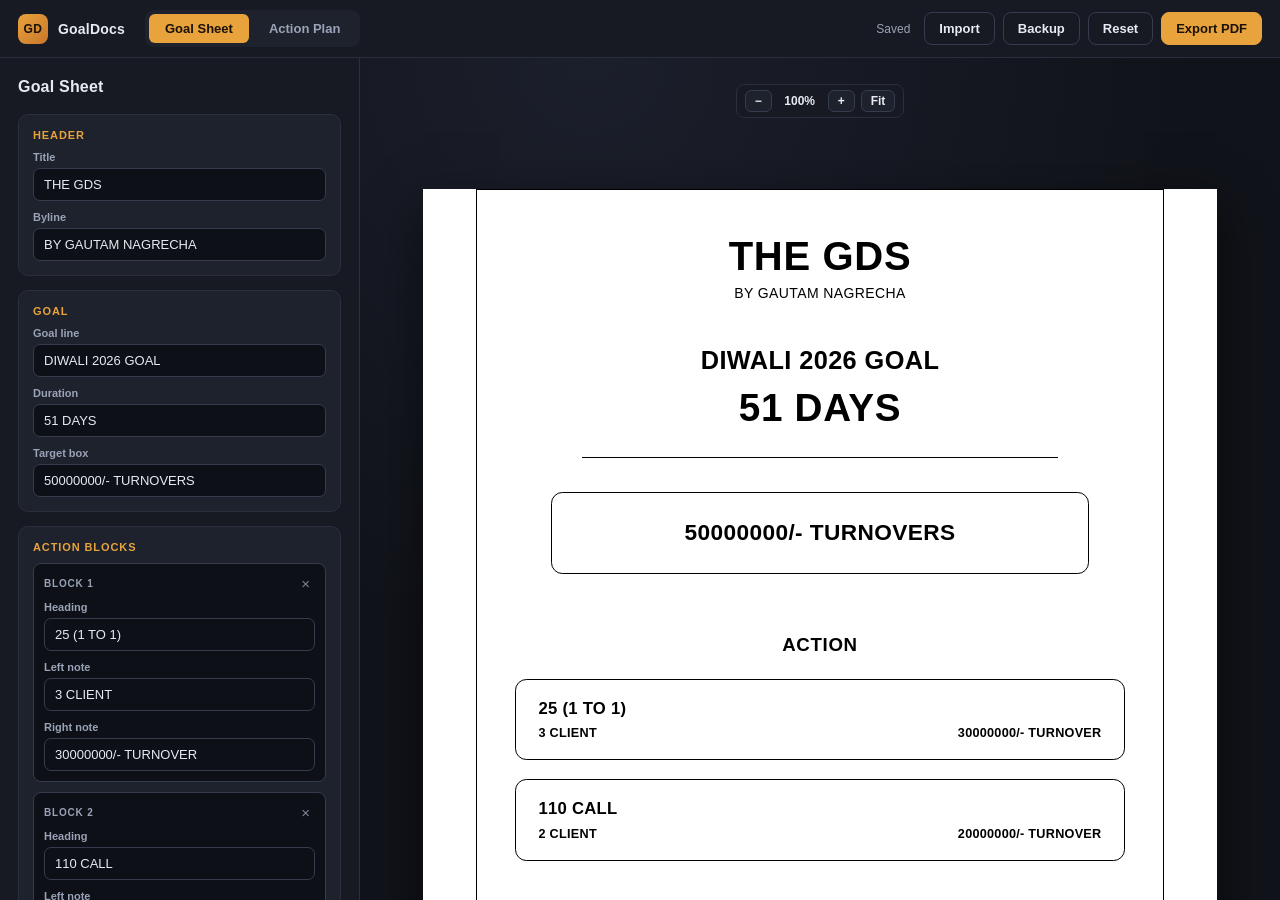
<file: index.html>
<!DOCTYPE html>
<html lang="en">
<head>
<meta charset="utf-8">
<meta name="viewport" content="width=device-width, initial-scale=1">
<title>GoalDocs — Goal Sheet &amp; Action Plan</title>
<link rel="stylesheet" href="style.css">
</head>
<body>

<!-- ===================== TOP BAR ===================== -->
<header class="topbar no-print">
  <div class="brand">
    <span class="brand-mark">GD</span>
    <span class="brand-text">GoalDocs</span>
  </div>

  <nav class="tabs" role="tablist">
    <button class="tab active" data-doc="goal" role="tab">Goal Sheet</button>
    <button class="tab" data-doc="plan" role="tab">Action Plan</button>
  </nav>

  <div class="topbar-actions">
    <span class="save-hint" id="saveHint">Saved</span>
    <button class="btn btn-ghost" id="btnLoad">Import</button>
    <button class="btn btn-ghost" id="btnSave">Backup</button>
    <button class="btn btn-ghost" id="btnReset">Reset</button>
    <button class="btn btn-primary" id="btnPdf">Export PDF</button>
    <input type="file" id="fileInput" accept="application/json" hidden>
  </div>
</header>

<main class="workspace">

  <!-- ===================== EDITOR PANEL ===================== -->
  <aside class="panel no-print" id="panel">

    <!-- ---------- GOAL SHEET FORM ---------- -->
    <section class="form" id="form-goal">
      <h2 class="panel-title">Goal Sheet</h2>

      <div class="field-group">
        <div class="group-label">Header</div>
        <label>Title <input type="text" data-bind="g.title" placeholder="THE GDS"></label>
        <label>Byline <input type="text" data-bind="g.byline" placeholder="BY GAUTAM NAGRECHA"></label>
      </div>

      <div class="field-group">
        <div class="group-label">Goal</div>
        <label>Goal line <input type="text" data-bind="g.goalLine" placeholder="DIWALI 2026 GOAL"></label>
        <label>Duration <input type="text" data-bind="g.duration" placeholder="51 DAYS"></label>
        <label>Target box <input type="text" data-bind="g.target" placeholder="50000000/- TURNOVERS"></label>
      </div>

      <div class="field-group">
        <div class="group-label">Action blocks</div>
        <div id="blockList" class="repeat-list"></div>
        <button class="btn btn-add" id="addBlock">+ Add action block</button>
      </div>

      <div class="field-group">
        <div class="group-label">Footer</div>
        <label>Footer quote <input type="text" data-bind="g.footer" placeholder="IF THERE IS A WILL, THERE IS A WAY."></label>
      </div>
    </section>

    <!-- ---------- ACTION PLAN FORM ---------- -->
    <section class="form hidden" id="form-plan">
      <h2 class="panel-title">Action Plan</h2>

      <div class="field-group">
        <div class="group-label">Header</div>
        <label>Title <input type="text" data-bind="p.title" placeholder="ACTION PLAN FOR GOAL"></label>
        <label>Subtitle <input type="text" data-bind="p.subtitle" placeholder="31 OCTOBER 2026"></label>
        <label>Goal label <input type="text" data-bind="p.goalLabel" placeholder="GOAL"></label>
        <label>Goal value <input type="text" data-bind="p.goalValue" placeholder="e.g. 50000000/- TURNOVER"></label>
        <label>Action label <input type="text" data-bind="p.actionLabel" placeholder="ACTION"></label>
      </div>

      <div class="field-group">
        <div class="group-label">Column headings</div>
        <div class="row-3">
          <label>No. <input type="text" data-bind="p.colNo" placeholder="NO."></label>
          <label>Task <input type="text" data-bind="p.colTask" placeholder="TASK"></label>
          <label>Date <input type="text" data-bind="p.colDate" placeholder="COMPLETE DATE"></label>
        </div>
      </div>

      <div class="field-group">
        <div class="group-label">
          Rows
          <span class="group-hint">Type directly in the sheet too</span>
        </div>
        <div class="row-tools">
          <label class="inline">Row count
            <input type="number" id="rowCount" min="1" max="60" value="25">
          </label>
          <button class="btn btn-add" id="addRow">+ Add row</button>
          <button class="btn btn-add" id="fillDefault">Fill "1 TO 1"</button>
        </div>
        <div id="rowList" class="repeat-list rows"></div>
      </div>
    </section>
  </aside>

  <!-- ===================== PREVIEW ===================== -->
  <div class="preview" id="preview">
    <div class="zoom-bar no-print">
      <button class="zbtn" id="zoomOut">−</button>
      <span id="zoomLabel">100%</span>
      <button class="zbtn" id="zoomIn">+</button>
      <button class="zbtn" id="zoomFit">Fit</button>
    </div>

    <div class="paper-scaler" id="scaler">

      <!-- ---------- SHEET: GOAL ---------- -->
      <article class="sheet" id="sheet-goal">
        <div class="sheet-frame">
          <div class="gs-head">
            <h1 class="gs-title" contenteditable="true" data-edit="g.title">THE GDS</h1>
            <p class="gs-byline" contenteditable="true" data-edit="g.byline">BY GAUTAM NAGRECHA</p>
          </div>

          <div class="gs-goal">
            <h2 class="gs-goalline" contenteditable="true" data-edit="g.goalLine">DIWALI 2026 GOAL</h2>
            <div class="gs-duration" contenteditable="true" data-edit="g.duration">51 DAYS</div>
          </div>

          <hr class="gs-rule">

          <div class="gs-target" contenteditable="true" data-edit="g.target">50000000/- TURNOVERS</div>

          <div class="gs-action-label" contenteditable="true" data-edit="g.actionLabel">ACTION</div>

          <div class="gs-blocks" id="sheetBlocks"></div>

          <div class="gs-foot">
            <hr class="gs-foot-rule">
            <div class="gs-quote" contenteditable="true" data-edit="g.footer">IF THERE IS A WILL, THERE IS A WAY.</div>
          </div>
        </div>
      </article>

      <!-- ---------- SHEET: PLAN ---------- -->
      <article class="sheet hidden" id="sheet-plan">
        <div class="sheet-pad">
          <h1 class="ap-title" contenteditable="true" data-edit="p.title">ACTION PLAN FOR GOAL</h1>
          <p class="ap-subtitle" contenteditable="true" data-edit="p.subtitle">31 OCTOBER 2026</p>

          <div class="ap-meta">
            <span class="ap-label" contenteditable="true" data-edit="p.goalLabel">GOAL</span>
            <span class="ap-value" contenteditable="true" data-edit="p.goalValue"></span>
          </div>

          <div class="ap-meta ap-meta-action">
            <span class="ap-label" contenteditable="true" data-edit="p.actionLabel">ACTION</span>
          </div>

          <table class="ap-table">
            <thead>
              <tr>
                <th class="c-no" contenteditable="true" data-edit="p.colNo">NO.</th>
                <th class="c-task" contenteditable="true" data-edit="p.colTask">TASK</th>
                <th class="c-date" contenteditable="true" data-edit="p.colDate">COMPLETE DATE</th>
              </tr>
            </thead>
            <tbody id="sheetRows"></tbody>
          </table>
        </div>
      </article>

    </div>
  </div>
</main>

<script src="app.js"></script>
</body>
</html>
</file>
<file: style.css>
/* ==========================================================
   GoalDocs — Goal Sheet & Action Plan
   Screen UI is dark & modern; the sheets themselves stay
   print-exact A4 (black on white) so PDF output matches the
   original templates.
   ========================================================== */

:root{
  --bg:#11131a;
  --bg-2:#171a23;
  --bg-3:#1e222d;
  --line:#2a2f3d;
  --line-2:#353c4d;
  --text:#e7eaf1;
  --muted:#9aa3b7;
  --accent:#e8a33d;
  --accent-2:#f4c46a;
  --radius:10px;
  --sheet-w:210mm;
  --sheet-h:297mm;
}

*{box-sizing:border-box;}

html,body{height:100%;}

body{
  margin:0;
  background:var(--bg);
  color:var(--text);
  font-family:"Inter",-apple-system,BlinkMacSystemFont,"Segoe UI",Roboto,Helvetica,Arial,sans-serif;
  font-size:14px;
  -webkit-font-smoothing:antialiased;
}

.hidden{display:none !important;}

/* ---------------------- TOP BAR ---------------------- */
.topbar{
  height:58px;
  display:flex;
  align-items:center;
  gap:20px;
  padding:0 18px;
  background:var(--bg-2);
  border-bottom:1px solid var(--line);
  position:sticky;
  top:0;
  z-index:30;
}

.brand{display:flex;align-items:center;gap:10px;}
.brand-mark{
  width:30px;height:30px;border-radius:8px;
  background:linear-gradient(135deg,var(--accent),#c9762a);
  color:#1a1206;font-weight:800;font-size:12px;
  display:grid;place-items:center;letter-spacing:.5px;
}
.brand-text{font-weight:700;letter-spacing:.2px;}

.tabs{display:flex;gap:4px;background:var(--bg-3);padding:4px;border-radius:9px;}
.tab{
  appearance:none;border:0;cursor:pointer;
  background:transparent;color:var(--muted);
  font:inherit;font-weight:600;font-size:13px;
  padding:7px 16px;border-radius:6px;
  transition:background .15s,color .15s;
}
.tab:hover{color:var(--text);}
.tab.active{background:var(--accent);color:#1a1206;}

.topbar-actions{margin-left:auto;display:flex;align-items:center;gap:8px;}

.save-hint{
  font-size:12px;color:var(--muted);margin-right:6px;
  opacity:0;transition:opacity .3s;
}
.save-hint.show{opacity:1;}

.btn{
  appearance:none;cursor:pointer;font:inherit;font-weight:600;font-size:13px;
  padding:8px 14px;border-radius:8px;border:1px solid var(--line-2);
  background:var(--bg-3);color:var(--text);
  transition:border-color .15s,background .15s,transform .05s;
}
.btn:hover{border-color:#4a5468;background:#242938;}
.btn:active{transform:translateY(1px);}
.btn-primary{
  background:var(--accent);border-color:var(--accent);color:#1a1206;
}
.btn-primary:hover{background:var(--accent-2);border-color:var(--accent-2);}
.btn-ghost{background:transparent;}
.btn-add{
  width:100%;margin-top:8px;background:transparent;
  border:1px dashed var(--line-2);color:var(--muted);font-size:12px;padding:8px;
}
.btn-add:hover{color:var(--accent);border-color:var(--accent);background:transparent;}

/* ---------------------- LAYOUT ---------------------- */
.workspace{
  display:flex;
  height:calc(100vh - 58px);
  overflow:hidden;
}

/* ---------------------- PANEL ---------------------- */
.panel{
  width:360px;
  flex:0 0 360px;
  background:var(--bg-2);
  border-right:1px solid var(--line);
  overflow-y:auto;
  padding:20px 18px 60px;
}

.panel-title{
  margin:0 0 18px;font-size:16px;font-weight:700;letter-spacing:.2px;
}

.field-group{
  border:1px solid var(--line);
  border-radius:var(--radius);
  padding:14px;
  margin-bottom:14px;
  background:var(--bg-3);
}
.group-label{
  font-size:11px;font-weight:700;letter-spacing:.9px;text-transform:uppercase;
  color:var(--accent);margin-bottom:10px;
  display:flex;justify-content:space-between;align-items:baseline;gap:8px;
}
.group-hint{
  font-size:10px;font-weight:500;letter-spacing:0;text-transform:none;color:var(--muted);
}

label{display:block;font-size:11px;color:var(--muted);margin-bottom:10px;font-weight:600;}
label:last-child{margin-bottom:0;}
label.inline{display:flex;align-items:center;gap:8px;margin:0;white-space:nowrap;}

input[type=text],input[type=number],input[type=date]{
  display:block;width:100%;margin-top:5px;
  background:#0e1017;color:var(--text);
  border:1px solid var(--line-2);border-radius:7px;
  padding:8px 10px;font:inherit;font-size:13px;font-weight:500;
  transition:border-color .15s;
}
label.inline input{margin-top:0;width:70px;}
input:focus{outline:none;border-color:var(--accent);}
input::placeholder{color:#5b6478;}

.row-3{display:grid;grid-template-columns:60px 1fr 1fr;gap:8px;}
.row-3 label{margin:0;}
.row-tools{display:flex;align-items:center;gap:8px;margin-bottom:12px;flex-wrap:wrap;}
.row-tools .btn-add{width:auto;margin:0;padding:7px 10px;}

.repeat-list{display:flex;flex-direction:column;gap:10px;}

.repeat-item{
  border:1px solid var(--line-2);border-radius:8px;padding:10px;
  background:#0e1017;position:relative;
}
.repeat-head{
  display:flex;justify-content:space-between;align-items:center;
  font-size:10px;font-weight:700;letter-spacing:.8px;text-transform:uppercase;
  color:var(--muted);margin-bottom:8px;
}
.del{
  appearance:none;border:0;background:transparent;cursor:pointer;
  color:#7c8598;font-size:15px;line-height:1;padding:2px 5px;border-radius:5px;
}
.del:hover{color:#ff6b6b;background:rgba(255,107,107,.1);}

.repeat-list.rows{gap:6px;max-height:none;}
.row-item{
  display:grid;grid-template-columns:26px 1fr 116px 24px;
  gap:6px;align-items:center;
}
.row-item .rn{
  font-size:11px;color:var(--muted);text-align:right;font-weight:700;
}
.row-item input{margin-top:0;padding:6px 8px;font-size:12px;}

/* ---------------------- PREVIEW ---------------------- */
.preview{
  flex:1;
  overflow:auto;
  background:
    radial-gradient(circle at 25% 0%, #1b1f2b 0%, transparent 55%),
    var(--bg);
  padding:26px 26px 60px;
  display:flex;
  flex-direction:column;
  align-items:center;
}

.zoom-bar{
  display:flex;align-items:center;gap:6px;margin-bottom:18px;
  background:var(--bg-2);border:1px solid var(--line);
  border-radius:8px;padding:5px 8px;
  font-size:12px;color:var(--muted);
  position:sticky;top:0;z-index:10;
}
.zbtn{
  appearance:none;border:1px solid var(--line-2);background:var(--bg-3);
  color:var(--text);cursor:pointer;font:inherit;font-size:12px;font-weight:600;
  border-radius:6px;padding:3px 9px;
}
.zbtn:hover{border-color:var(--accent);color:var(--accent);}
#zoomLabel{min-width:44px;text-align:center;font-weight:600;color:var(--text);}

.paper-scaler{
  transform-origin:top center;
}

/* ---------------------- THE SHEET (A4) ---------------------- */
.sheet{
  width:var(--sheet-w);
  min-height:var(--sheet-h);
  background:#fff;
  color:#000;
  font-family:Arial,Helvetica,"Liberation Sans",sans-serif;
  box-shadow:0 18px 50px rgba(0,0,0,.55);
  position:relative;
}

/* editable text: subtle affordance on screen only */
[contenteditable]{outline:none;}
[contenteditable]:hover{background:rgba(232,163,61,.10);}
[contenteditable]:focus{background:rgba(232,163,61,.18);}
[contenteditable]:empty::before{
  content:attr(data-ph);
  color:#b9b9b9;
  font-weight:inherit;
}

/* ===== GOAL SHEET ===== */
.sheet-frame{
  margin:14mm;
  border:1.1pt solid #000;
  min-height:calc(var(--sheet-h) - 28mm);
  padding:12mm 10mm 8mm;
  display:flex;
  flex-direction:column;
}

.gs-head{text-align:center;}
.gs-title{
  margin:0;font-size:30pt;font-weight:700;letter-spacing:.5pt;line-height:1.05;
}
.gs-byline{
  margin:2mm 0 0;font-size:10.5pt;font-weight:400;letter-spacing:.3pt;
}

.gs-goal{text-align:center;margin-top:12mm;}
.gs-goalline{
  margin:0;font-size:19pt;font-weight:700;letter-spacing:.3pt;
}
.gs-duration{
  margin-top:3mm;font-size:29pt;font-weight:700;letter-spacing:.5pt;
}

.gs-rule{
  border:0;border-top:1.1pt solid #000;
  width:78%;margin:7mm auto 0;
}

.gs-target{
  margin:9mm auto 0;
  width:88%;
  border:1.1pt solid #000;
  border-radius:3mm;
  text-align:center;
  font-size:17pt;font-weight:700;letter-spacing:.3pt;
  padding:7mm 5mm;
}

.gs-action-label{
  text-align:center;
  margin-top:16mm;
  font-size:14pt;font-weight:700;letter-spacing:.5pt;
}

.gs-blocks{
  margin-top:6mm;
  display:flex;
  flex-direction:column;
  gap:5mm;
}

.gs-block{
  border:1.1pt solid #000;
  border-radius:3mm;
  padding:5mm 6mm;
}
.gs-block-top{
  font-size:12.5pt;font-weight:700;letter-spacing:.2pt;
  margin-bottom:2mm;
}
.gs-block-bot{
  display:flex;justify-content:space-between;align-items:baseline;gap:6mm;
  font-size:9.5pt;font-weight:700;letter-spacing:.2pt;
}
.gs-block-bot .right{text-align:right;}

.gs-foot{margin-top:auto;padding-top:10mm;}
.gs-foot-rule{
  border:0;border-top:1.1pt solid #000;
  width:66%;margin:0 auto 3mm;
}
.gs-quote{
  text-align:center;
  font-size:9.5pt;font-weight:700;font-style:italic;letter-spacing:.2pt;
}

/* ===== ACTION PLAN ===== */
.sheet-pad{padding:16mm 14mm;}

.ap-title{
  margin:0;text-align:center;
  font-size:19pt;font-weight:700;letter-spacing:.3pt;
}
.ap-subtitle{
  margin:3mm 0 0;text-align:center;
  font-size:13pt;font-weight:700;letter-spacing:.3pt;
}

.ap-meta{
  margin-top:9mm;
  display:flex;align-items:baseline;gap:4mm;
  font-size:11pt;font-weight:700;letter-spacing:.3pt;
}
.ap-meta-action{margin-top:6mm;margin-bottom:3mm;}
.ap-meta .ap-value{font-weight:400;flex:1;min-height:1em;}

.ap-table{
  width:100%;
  border-collapse:collapse;
  table-layout:fixed;
}
.ap-table th,.ap-table td{
  border:.85pt solid #000;
  padding:0;
}
.ap-table th{
  font-size:9.5pt;font-weight:700;letter-spacing:.3pt;
  text-align:center;
  padding:1.4mm 1mm;
}
.ap-table .c-no{width:16mm;}
.ap-table .c-date{width:40mm;}

.ap-table td{height:8.2mm;vertical-align:middle;}
.ap-table td.t-no{
  text-align:right;padding:0 2mm;
  font-size:9.5pt;font-weight:400;
}
.ap-table td.t-task,.ap-table td.t-date{
  padding:0 2mm;
  font-size:9.5pt;font-weight:700;
}
.ap-table td.t-date{text-align:center;font-weight:400;}

/* ---------------------- PRINT / PDF ---------------------- */
@page{
  size:A4;
  margin:0;
}

@media print{
  html,body{
    height:auto;background:#fff;color:#000;
  }
  .no-print{display:none !important;}
  .workspace{display:block;height:auto;overflow:visible;}
  .preview{
    padding:0 !important;margin:0;background:#fff;display:block;overflow:visible;
  }
  .paper-scaler{transform:none !important;}
  .sheet{
    width:210mm;
    height:auto;
    min-height:0;
    box-shadow:none;
    margin:0;
  }
  /* The goal sheet is a fixed one-pager: 1mm of slack keeps sub-pixel
     rounding from spilling onto a second, blank page. */
  #sheet-goal{
    min-height:296mm;
    max-height:296mm;
    overflow:hidden;
    page-break-after:avoid;
    break-after:avoid;
  }
  #sheet-goal .sheet-frame{
    min-height:calc(296mm - 28mm);
  }
  /* The action plan may legitimately run onto a second page. */
  #sheet-plan{page-break-after:auto;}
  .paper-scaler{height:auto !important;}
  .zoom-bar{display:none !important;}
  [contenteditable]:hover,[contenteditable]:focus{background:transparent !important;}
  [contenteditable]:empty::before{content:"" !important;}
  .ap-table{page-break-inside:auto;}
  .ap-table tr{page-break-inside:avoid;}
}

/* ---------------------- RESPONSIVE ---------------------- */
@media screen and (max-width:1100px){
  .workspace{flex-direction:column;height:auto;overflow:visible;}
  .panel{width:100%;flex:none;border-right:0;border-bottom:1px solid var(--line);max-height:none;}
  .preview{padding:18px 12px 50px;}
  .topbar{flex-wrap:wrap;height:auto;padding:10px 14px;gap:12px;}
  .topbar-actions{margin-left:0;width:100%;justify-content:flex-start;flex-wrap:wrap;}
}
</file>
